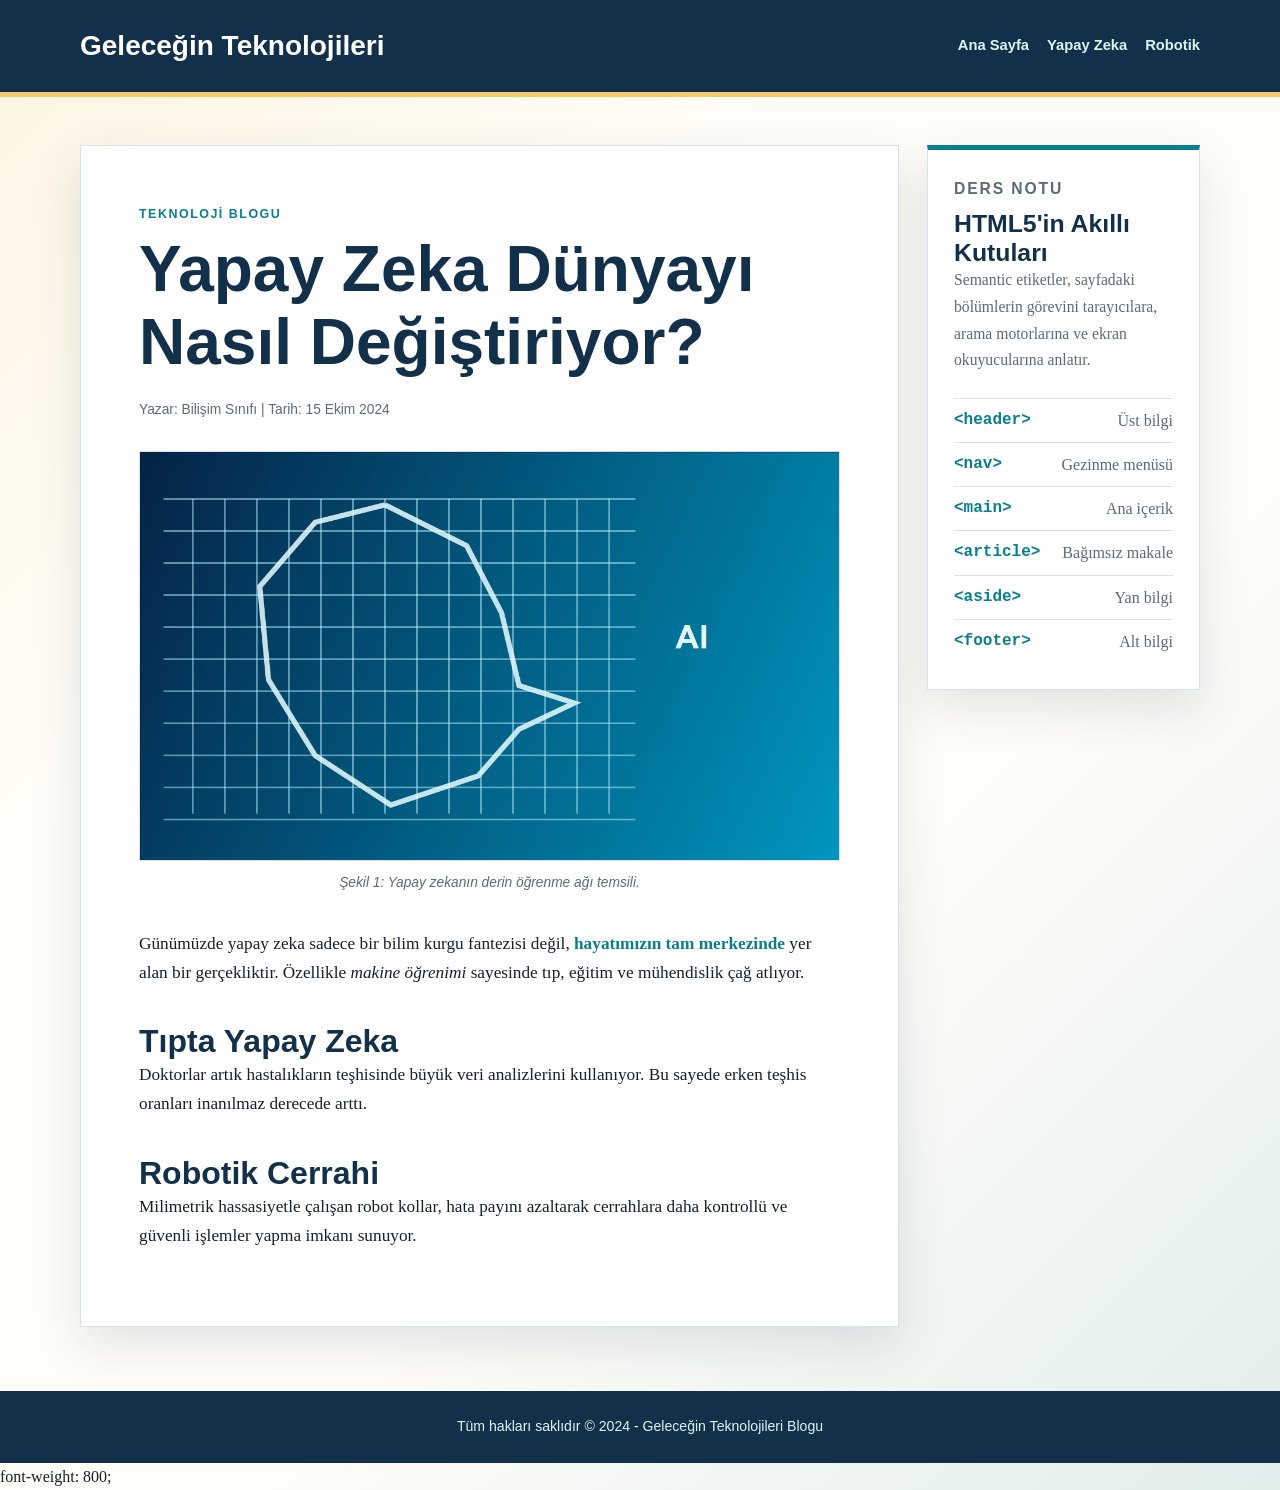
<file: index.html>
<!DOCTYPE html>
<!DOCTYPE html>
<html lang="tr">
<head>
    <meta charset="UTF-8">
    <meta name="viewport" content="width=device-width, initial-scale=1.0">
    <meta name="description" content="HTML5 anlamsal etiketleri ve yapay zeka hakkında teknoloji blogu.">
    <title>Geleceğin Teknolojileri | Teknoloji Blogu</title>
    <link rel="stylesheet" href="style.css">
</head>
<body>
    <header class="site-header">
        <div class="header-inner">
            <a class="brand" href="index.html">Geleceğin Teknolojileri</a>
            <nav aria-label="Ana menü">
                <a href="#anasayfa">Ana Sayfa</a>
                <a href="#yapay-zeka">Yapay Zeka</a>
                <a href="#robotik">Robotik</a>
            </nav>
        </div>
    </header>

    <main id="anasayfa" class="layout">
        <article class="article">
            <header class="article-header">
                <p class="eyebrow">Teknoloji Blogu</p>
                <h1>Yapay Zeka Dünyayı Nasıl Değiştiriyor?</h1>
                <p class="meta">Yazar: Bilişim Sınıfı | Tarih: <time datetime="2024-10-15">15 Ekim 2024</time></p>
            </header>

            <figure class="hero-figure">
                <img class="hero-image" src="gorseller/gorselyapay.jpg" alt="Yapay zeka ve dijital devreleri temsil eden görsel">
                <figcaption>Şekil 1: Yapay zekanın derin öğrenme ağı temsili.</figcaption>
            </figure>

            <p>Günümüzde yapay zeka sadece bir bilim kurgu fantezisi değil, <strong>hayatımızın tam merkezinde</strong> yer alan bir gerçekliktir. Özellikle <em>makine öğrenimi</em> sayesinde tıp, eğitim ve mühendislik çağ atlıyor.</p>

            <section id="yapay-zeka">
                <h2>Tıpta Yapay Zeka</h2>
                <p>Doktorlar artık hastalıkların teşhisinde büyük veri analizlerini kullanıyor. Bu sayede erken teşhis oranları inanılmaz derecede arttı.</p>
            </section>

            <section id="robotik">
                <h2>Robotik Cerrahi</h2>
                <p>Milimetrik hassasiyetle çalışan robot kollar, hata payını azaltarak cerrahlara daha kontrollü ve güvenli işlemler yapma imkanı sunuyor.</p>
            </section>
        </article>

        <aside class="sidebar">
            <p class="eyebrow">Ders Notu</p>
            <h2>HTML5'in Akıllı Kutuları</h2>
            <p>Semantic etiketler, sayfadaki bölümlerin görevini tarayıcılara, arama motorlarına ve ekran okuyucularına anlatır.</p>
            <dl class="tag-list">
                <div><dt>&lt;header&gt;</dt><dd>Üst bilgi</dd></div>
                <div><dt>&lt;nav&gt;</dt><dd>Gezinme menüsü</dd></div>
                <div><dt>&lt;main&gt;</dt><dd>Ana içerik</dd></div>
                <div><dt>&lt;article&gt;</dt><dd>Bağımsız makale</dd></div>
                <div><dt>&lt;aside&gt;</dt><dd>Yan bilgi</dd></div>
                <div><dt>&lt;footer&gt;</dt><dd>Alt bilgi</dd></div>
            </dl>
        </aside>
    </main>

    <footer class="site-footer">
        <p>Tüm hakları saklıdır &copy; 2024 - Geleceğin Teknolojileri Blogu</p>
    </footer>
</body>
</html>
            font-weight: 800;
</file>
<file: style.css>
:root {
    --ink: #17212b;
    --muted: #5d6b78;
    --paper: #fffdf8;
    --surface: #ffffff;
    --line: #d8e1e5;
    --navy: #12304a;
    --teal: #087f8c;
    --yellow: #f3c969;
    --shadow: 0 18px 45px rgba(18, 48, 74, 0.12);
}

* {
    box-sizing: border-box;
}

html {
    scroll-behavior: smooth;
}

body {
    margin: 0;
    color: var(--ink);
    background:
        linear-gradient(135deg, rgba(243, 201, 105, 0.16), transparent 32%),
        linear-gradient(315deg, rgba(8, 127, 140, 0.12), transparent 38%),
        var(--paper);
    font-family: Georgia, 'Times New Roman', serif;
    line-height: 1.7;
}

.site-header {
    padding: 22px 24px;
    color: #ffffff;
    background: var(--navy);
    border-bottom: 5px solid var(--yellow);
}

.header-inner {
    width: min(1120px, 100%);
    margin: 0 auto;
    display: flex;
    align-items: center;
    justify-content: space-between;
    gap: 24px;
}

.brand {
    color: #ffffff;
    font-family: 'Trebuchet MS', sans-serif;
    font-size: clamp(1.2rem, 3vw, 1.75rem);
    font-weight: 800;
    text-decoration: none;
}

nav {
    display: flex;
    flex-wrap: wrap;
    justify-content: flex-end;
    gap: 18px;
}

nav a {
    color: #dff5f5;
    font-family: 'Trebuchet MS', sans-serif;
    font-size: 0.92rem;
    font-weight: 700;
    text-decoration: none;
}

nav a:hover,
nav a:focus-visible {
    color: var(--yellow);
}

.layout {
    width: min(1120px, calc(100% - 40px));
    margin: 48px auto 64px;
    display: grid;
    grid-template-columns: minmax(0, 3fr) minmax(240px, 1fr);
    gap: 28px;
    align-items: start;
}

.article,
.sidebar {
    background: var(--surface);
    border: 1px solid var(--line);
    box-shadow: var(--shadow);
}

.article {
    padding: clamp(24px, 5vw, 58px);
}

.article-header {
    margin-bottom: 26px;
}

.eyebrow {
    margin: 0 0 8px;
    color: var(--teal);
    font-family: 'Trebuchet MS', sans-serif;
    font-size: 0.78rem;
    font-weight: 800;
    letter-spacing: 0.12em;
    text-transform: uppercase;
}

h1,
h2 {
    margin: 0;
    color: var(--navy);
    font-family: 'Trebuchet MS', sans-serif;
    line-height: 1.15;
}

h1 {
    max-width: 760px;
    font-size: clamp(2.1rem, 5vw, 4.35rem);
}

h2 {
    margin-top: 36px;
    font-size: clamp(1.35rem, 3vw, 2rem);
}

p {
    margin: 0 0 18px;
    font-size: 1.08rem;
}

.meta,
figcaption {
    color: var(--muted);
    font-family: 'Trebuchet MS', sans-serif;
    font-size: 0.86rem;
}

.meta {
    margin-top: 18px;
}

.hero-figure {
    margin: 30px 0 34px;
}

.hero-image {
    display: block;
    width: 100%;
    max-height: 440px;
    object-fit: cover;
    border: 1px solid var(--line);
}

figcaption {
    margin-top: 10px;
    text-align: center;
    font-style: italic;
}

strong {
    color: var(--teal);
}

.sidebar {
    position: sticky;
    top: 24px;
    padding: 26px;
    border-top: 5px solid var(--teal);
}

.sidebar h2 {
    margin-top: 0;
    font-size: 1.55rem;
}

.sidebar p {
    color: var(--muted);
    font-size: 0.98rem;
}

.tag-list {
    margin: 24px 0 0;
}

.tag-list div {
    display: grid;
    grid-template-columns: auto 1fr;
    gap: 10px;
    padding: 8px 0;
    border-top: 1px solid var(--line);
}

.tag-list dt {
    color: var(--teal);
    font-family: Consolas, monospace;
    font-weight: 700;
}

.tag-list dd {
    margin: 0;
    color: var(--muted);
    text-align: right;
}

.site-footer {
    padding: 24px;
    color: #dff5f5;
    background: var(--navy);
    text-align: center;
}

.site-footer p {
    margin: 0;
    font-family: 'Trebuchet MS', sans-serif;
    font-size: 0.88rem;
}

@media (max-width: 760px) {
    .header-inner {
        align-items: flex-start;
        flex-direction: column;
    }

    nav {
        justify-content: flex-start;
    }

    .layout {
        grid-template-columns: 1fr;
        margin-top: 28px;
    }

    .sidebar {
        position: static;
    }

}

@media (max-width: 480px) {
    .site-header {
        padding: 18px;
    }

    .layout {
        width: min(100% - 24px, 1120px);
    }

    nav {
        gap: 12px;
    }

    .article {
        padding: 22px 18px;
    }

    .hero-image {
        max-height: 280px;
    }
}
</file>
